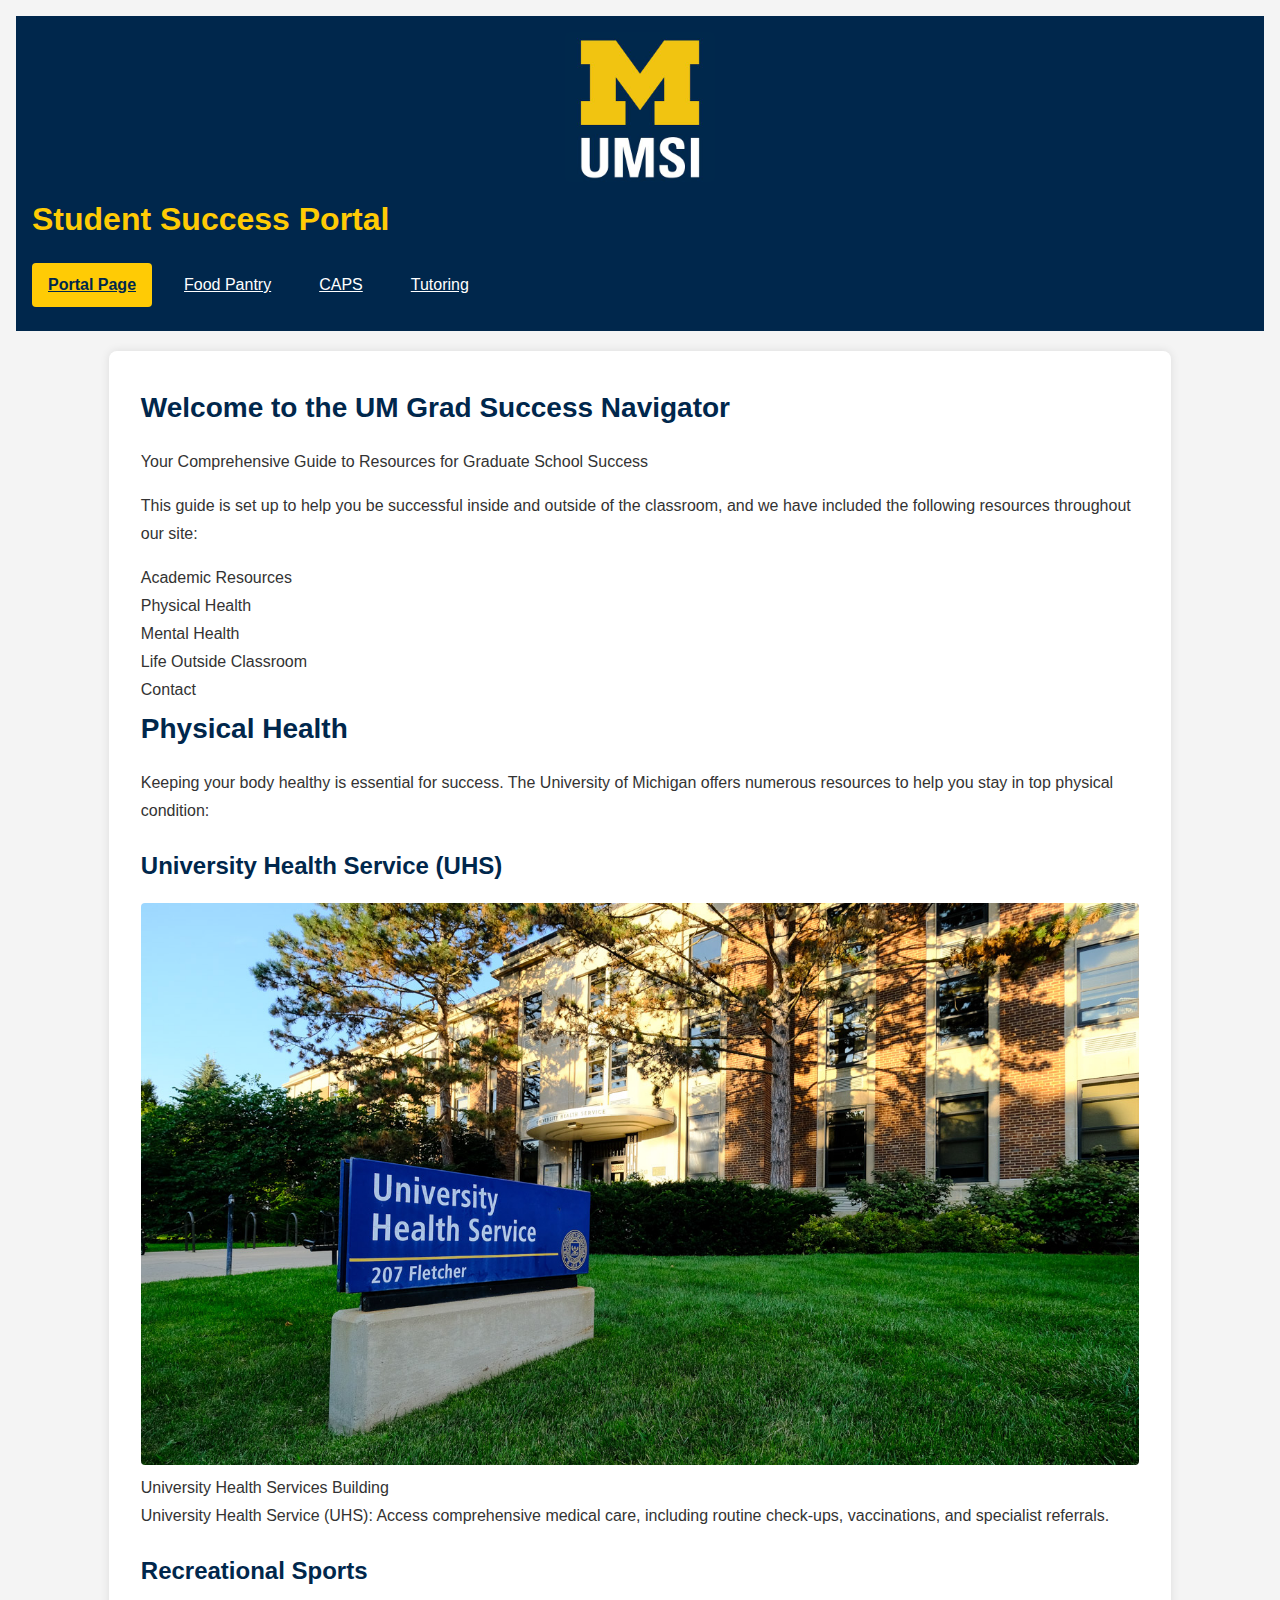
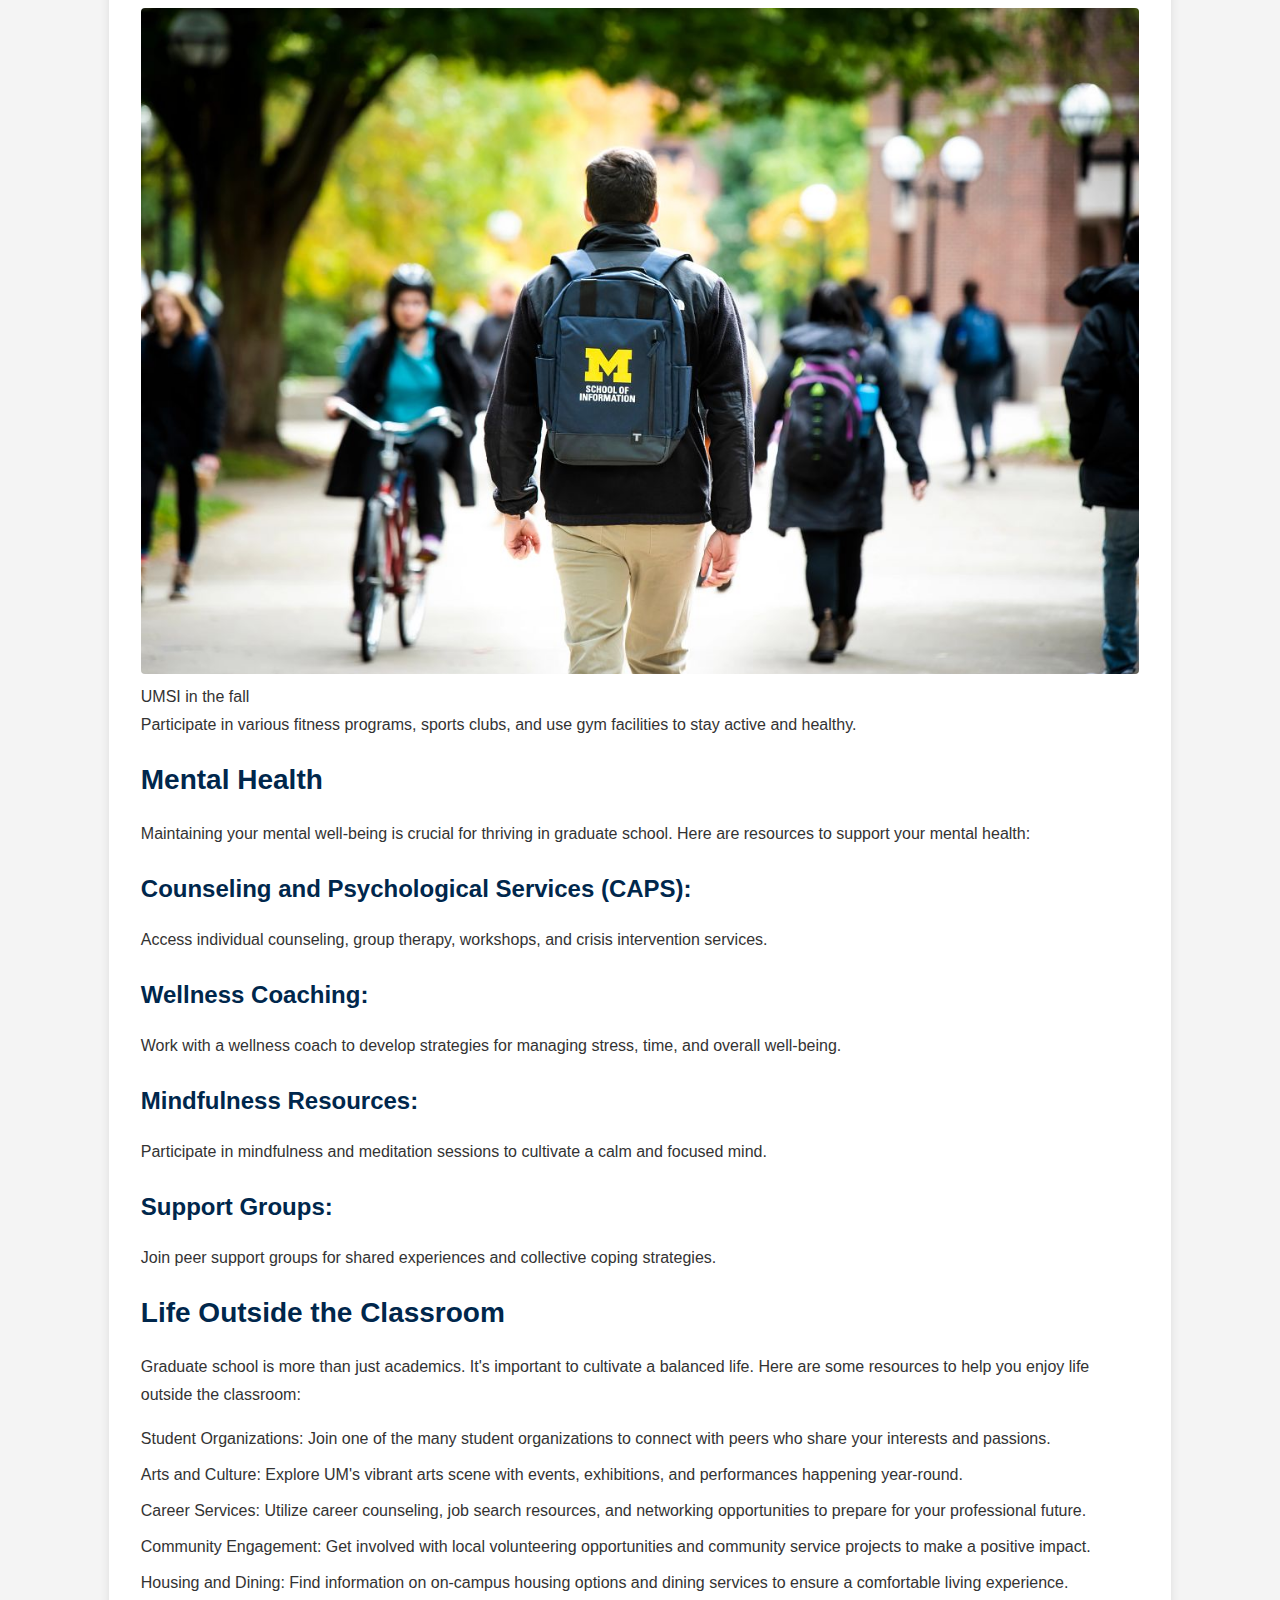
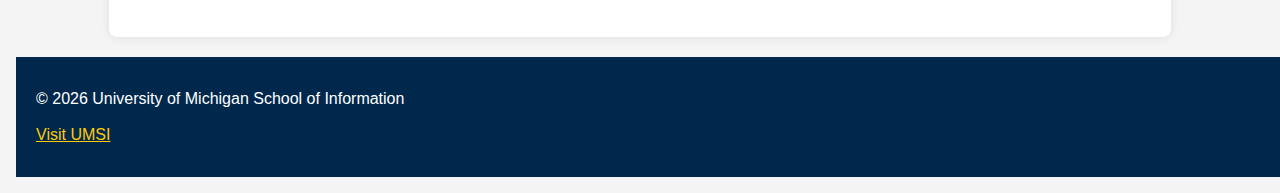
<file: index.html>
<!DOCTYPE html>
<html lang="en">
<head>
    <meta charset="UTF-8">
    <meta name="viewport" content="width=device-width, initial-scale=1.0">
    <title>Student Success Portal</title>
    <link rel="stylesheet" href="reset.css">
    <link rel="stylesheet" href="styles.css">
</head>
<body>
    <a href="#main-content" class="skip-link">Skip to Main Content</a>
    <header>
        <img src="images/UMSI_signature_vertical_informal_solidblue.jpg" alt="UMSI Logo">
        <h1>Student Success Portal</h1>
        <nav>
            <ul>
                <li><a href="index.html" aria-current="page">Portal Page</a></li> 
                <li><a href="food_pantry.html">Food Pantry</a></li>
                <li><a href="caps.html">CAPS</a></li>
                <li><a href="tutoring_site.html">Tutoring</a></li>
            </ul>
        </nav>

    </header>
    
    <main id="main-content">
        <section>
            <h2>Welcome to the UM Grad Success Navigator</h2>
            <p>Your Comprehensive Guide to Resources for Graduate School Success</p>
            <p>This guide is set up to help you be successful inside and outside of the classroom, and we have included the following resources throughout our site:</p>
            <ol>
                <li>Academic Resources</li>
                <li>Physical Health</li>
                <li>Mental Health</li>
                <li>Life Outside Classroom</li>
                <li>Contact</li>
            </ol>
        </section>

        <section>
            <h2>Physical Health</h2>
            <p>Keeping your body healthy is essential for success. The University of Michigan offers numerous resources to help you stay in top physical condition:</p>
            <article>
                <h3>University Health Service (UHS)</h3>
                <figure>
                    <img src="images/UHS.jpg" alt="University Health Services building">
                    <figcaption>University Health Services Building</figcaption>
                </figure>
                <p>University Health Service (UHS): Access comprehensive medical care, including routine check-ups, vaccinations, and specialist referrals.</p>
            </article>
            <article>
                <h3>Recreational Sports</h3>
                <figure>
                    <img src="images/UMSI_CampusFall_UMSIBackpack_02.jpg" alt="A student wearing a UMSI backpack in the fall">
                    <figcaption>UMSI in the fall</figcaption>
                </figure>
                <p>Participate in various fitness programs, sports clubs, and use gym facilities to stay active and healthy.</p>
            </article>
        </section>
        
        <section>
            <h2>Mental Health</h2>
            <p>Maintaining your mental well-being is crucial for thriving in graduate school. Here are resources to support your mental health:</p>
            <article>
                <h3>Counseling and Psychological Services (CAPS):</h3>
                <p>Access individual counseling, group therapy, workshops, and crisis intervention services.</p>
            </article>
            <article>
                <h3>Wellness Coaching:</h3>
                <p>Work with a wellness coach to develop strategies for managing stress, time, and overall well-being.</p>
            </article>
            <article>
                <h3>Mindfulness Resources:</h3>
                <p>Participate in mindfulness and meditation sessions to cultivate a calm and focused mind.</p>
            </article>
            <article>
                <h3>Support Groups:</h3>
                <p>Join peer support groups for shared experiences and collective coping strategies.</p>
            </article>
        </section>

        <section id="life-outside-classroom">
            <h2>Life Outside the Classroom</h2>
            <p>Graduate school is more than just academics. It's important to cultivate a balanced life. Here are some resources to help you enjoy life outside the classroom:</p>
            <ul>
                <li><strong>Student Organizations:</strong> Join one of the many student organizations to connect with peers who share your interests and passions.</li>
                <li><strong>Arts and Culture:</strong> Explore UM's vibrant arts scene with events, exhibitions, and performances happening year-round.</li>
                <li><strong>Career Services:</strong> Utilize career counseling, job search resources, and networking opportunities to prepare for your professional future.</li>
                <li><strong>Community Engagement:</strong> Get involved with local volunteering opportunities and community service projects to make a positive impact.</li>
                <li><strong>Housing and Dining:</strong> Find information on on-campus housing options and dining services to ensure a comfortable living experience.</li>
            </ul>
        </section>
    </main>

    <footer>
        <p>&copy; <span id="current-year"></span> University of Michigan School of Information</p>
        <p><a href="https://www.si.umich.edu" target="_blank">Visit UMSI</a></p>
    </footer>  
    <script src="scripts.js"></script>

</body>
</html>
</file>
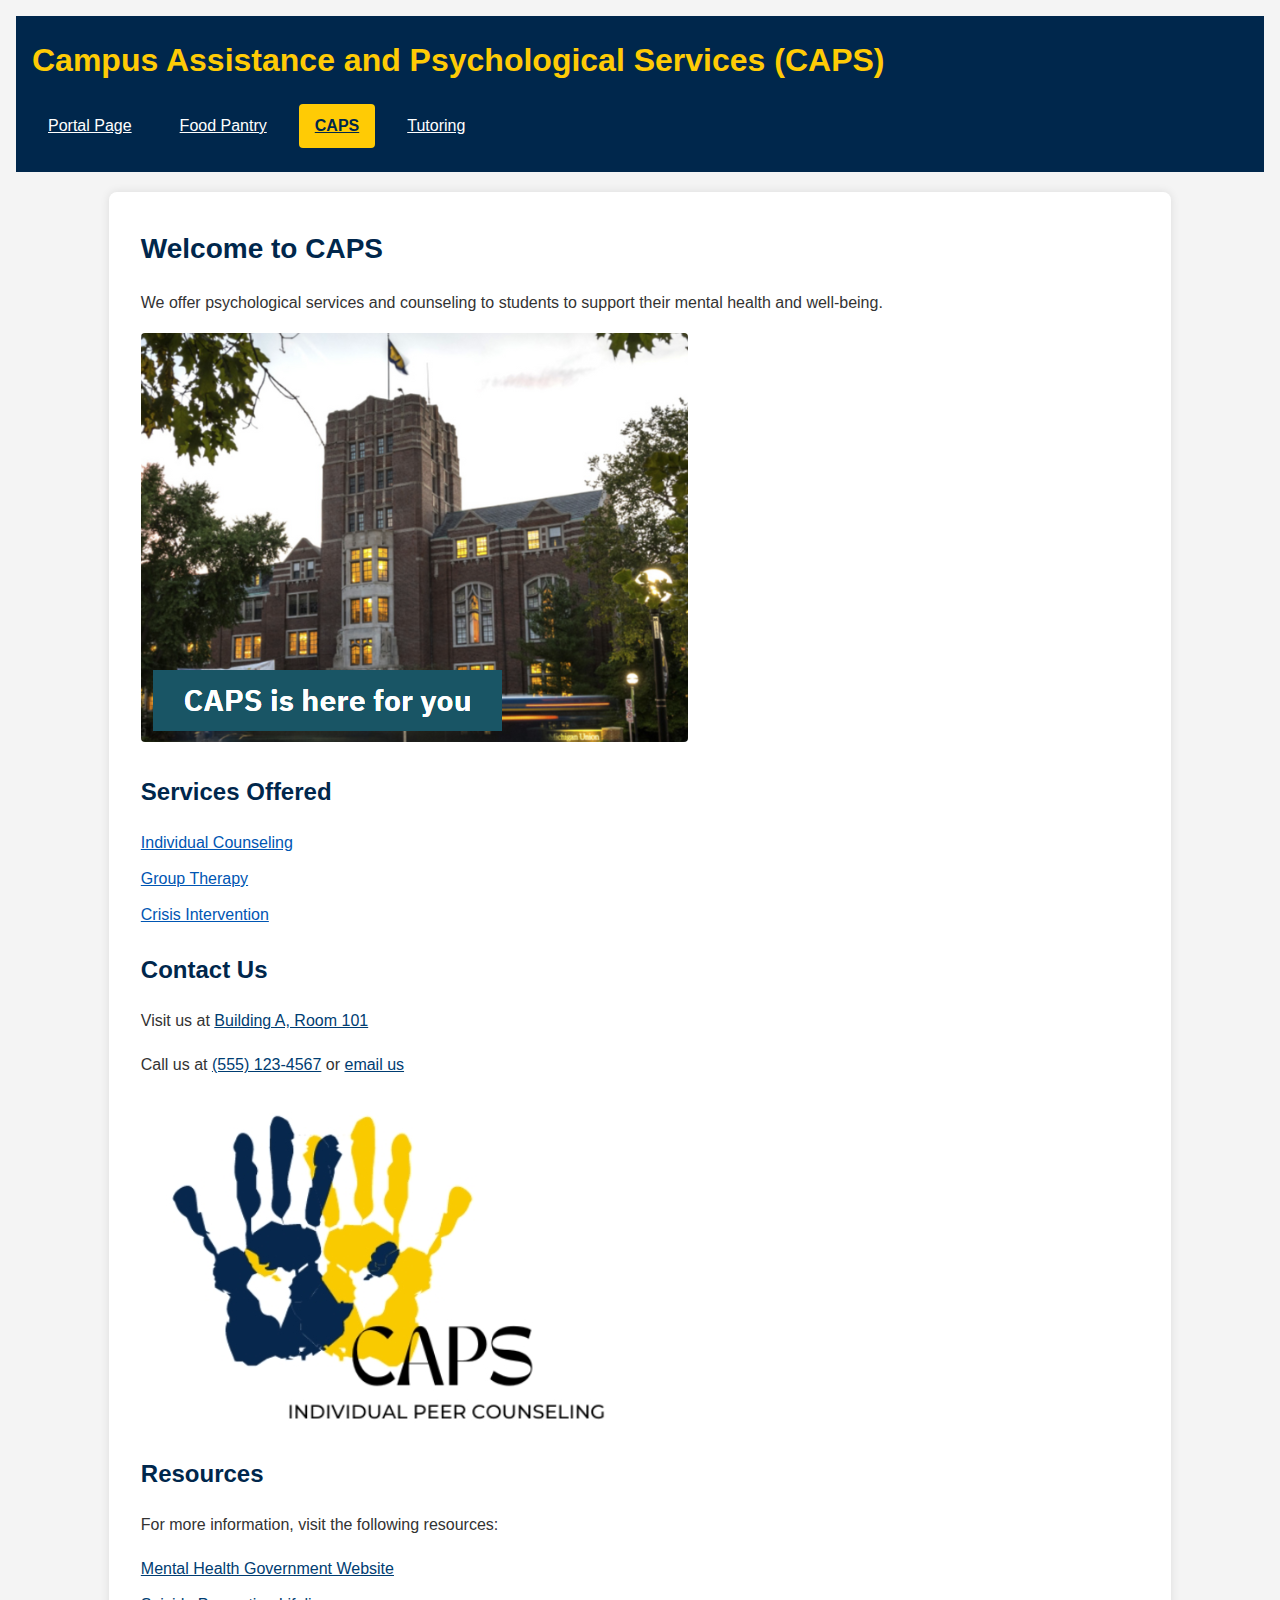
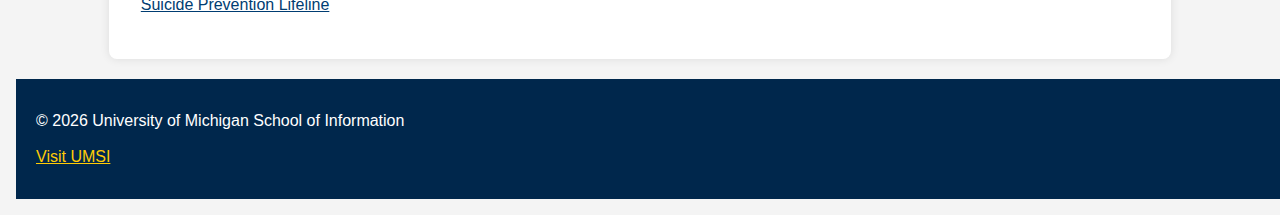
<file: caps.html>
<!DOCTYPE html>
<html lang="en">
<head>
    <meta charset="UTF-8">
    <meta name="viewport" content="width=device-width, initial-scale=1.0">
    <title>Campus Assistance and Psychological Services (CAPS)</title>
    <link rel="stylesheet" href="reset.css">
    <link rel="stylesheet" href="styles.css">
</head>
<body>
    <header role="banner">
        <a href="#main-content" class="skip-link">Skip to Main Content</a>
        <h1>Campus Assistance and Psychological Services (CAPS)</h1>
        <nav role="navigation">
            <ul>
                <li><a href="index.html">Portal Page</a></li> 
                <li><a href="food_pantry.html">Food Pantry</a></li>
                <li><a href="caps.html" aria-current="page">CAPS</a></li>
                <li><a href="tutoring_site.html">Tutoring</a></li>
            </ul>
        </nav>
    </header>
    <main id="main-content" role="main">
        <h2>Welcome to CAPS</h2>
        <p>We offer psychological services and counseling to students to support their mental health and well-being.</p>

        <!-- Example of an image with descriptive alt text -->
        <img src="CAPS.png" alt="CAPS Office" />

        <h3>Services Offered</h3>
        <ul>
            <li><a href="individual_counseling.html">Individual Counseling</a></li>
            <li><a href="group_therapy.html">Group Therapy</a></li>
            <li><a href="crisis_intervention.html">Crisis Intervention</a></li>
        </ul>

        <h3>Contact Us</h3>
        <p>Visit us at <a href="https://maps.google.com?q=Building+A,+Room+101" target="_blank" style="color: #003d72;">Building A, Room 101</a></p>
        <p>Call us at <a href="tel:+15551234567" style="color: #003d72;">(555) 123-4567</a> or <a href="mailto:caps@university.edu" style="color: #003d72;">email us</a></p>
        <img src="CAPS2.png" alt="Peer Support" />
        <h3>Resources</h3>
        <p>For more information, visit the following resources:</p>
        <ul>
            <li><a href="https://www.mentalhealth.gov" target="_blank" style="color: #003d72;">Mental Health Government Website</a></li>
            <li><a href="https://www.suicidepreventionlifeline.org" target="_blank" style="color: #003d72;">Suicide Prevention Lifeline</a></li>
        </ul>
    </main>
    <footer>
        <p>&copy; <span id="current-year"></span> University of Michigan School of Information</p>
        <p><a href="https://www.si.umich.edu" target="_blank">Visit UMSI</a></p>
    </footer>  
    <script src="scripts.js"></script>
</body>
</html>
</file>
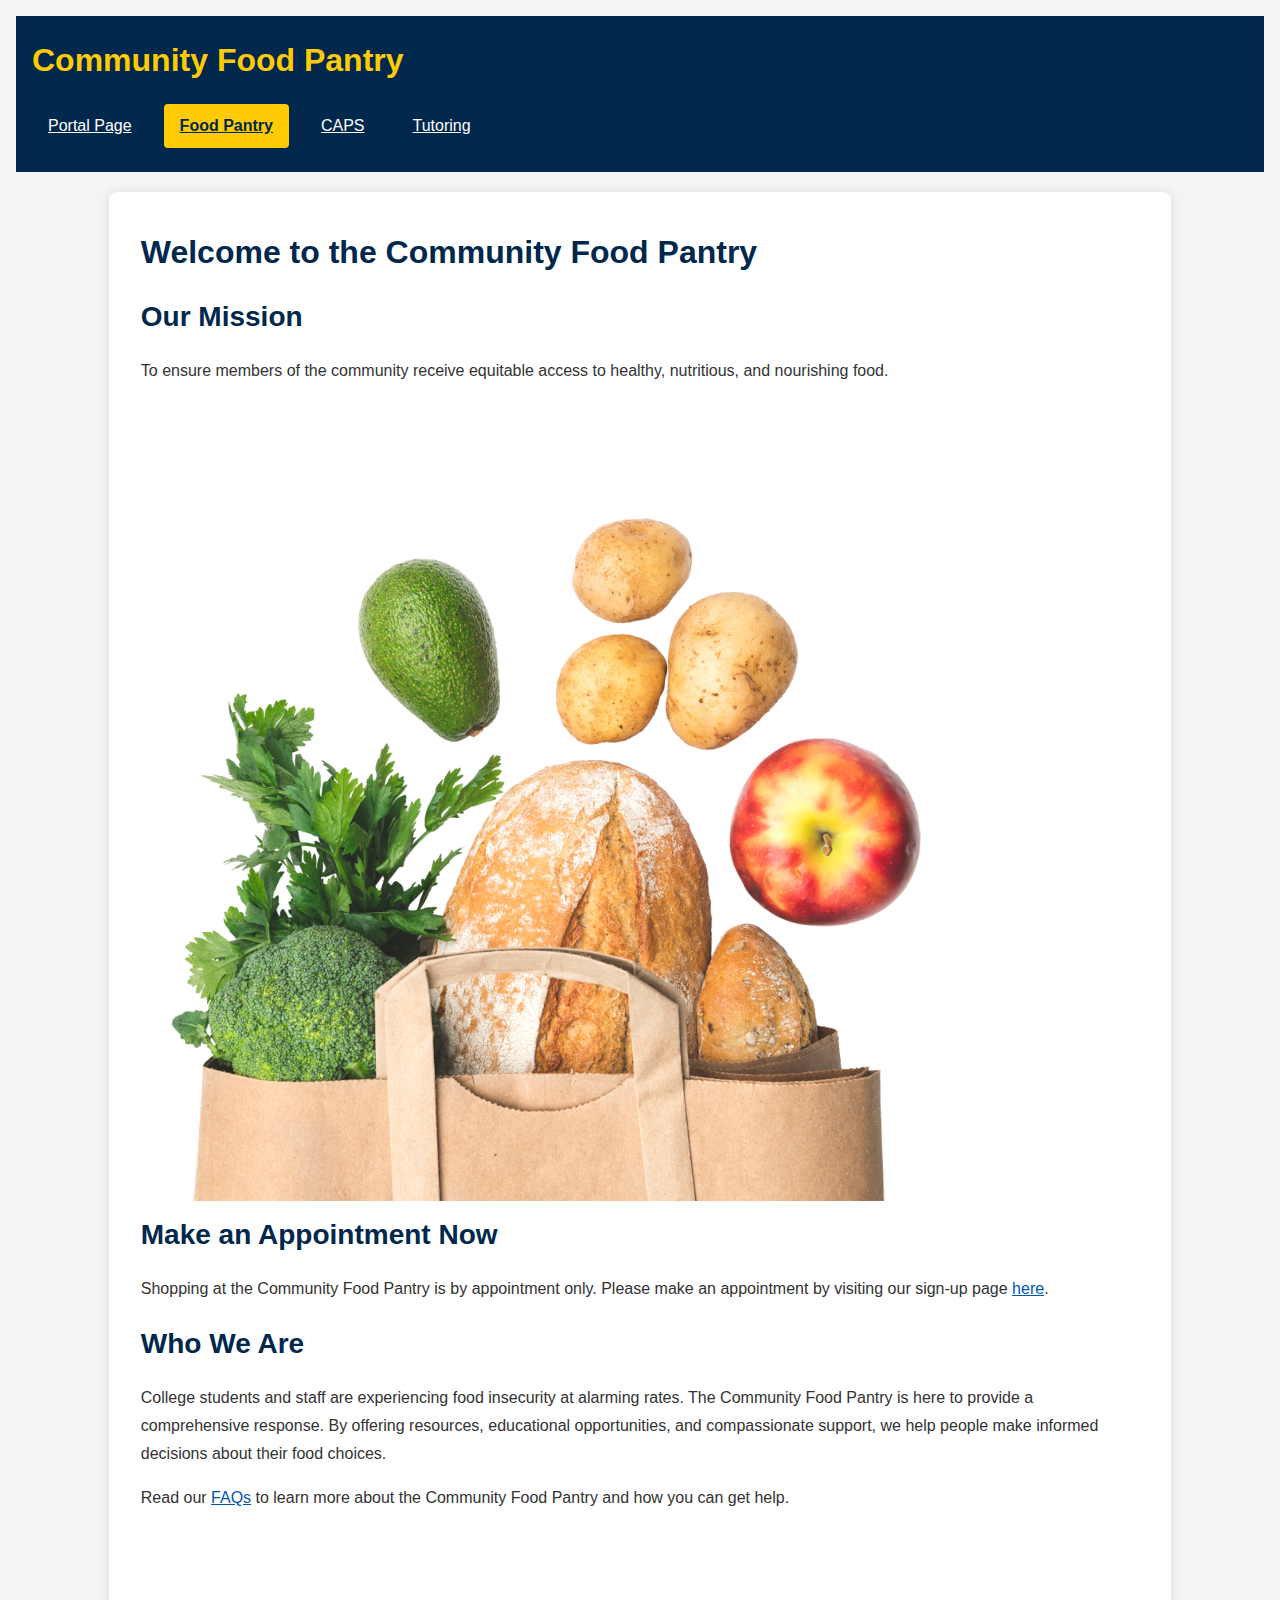
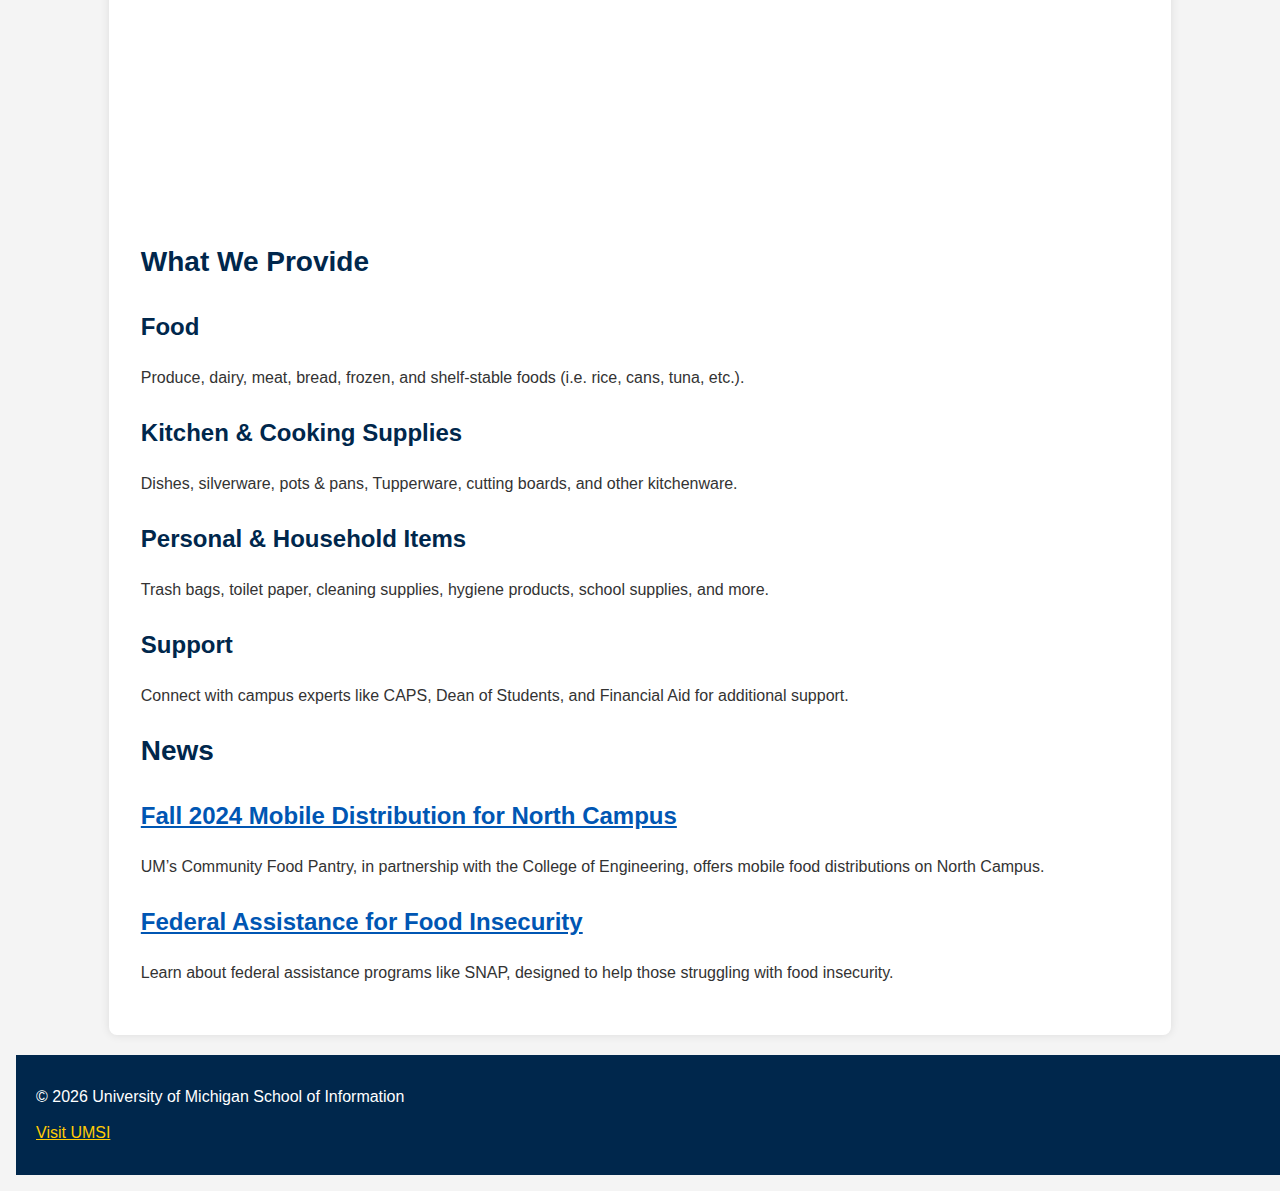
<file: food_pantry.html>
<!DOCTYPE html>
<html lang="en">
<head>
    <meta charset="UTF-8">
    <meta name="viewport" content="width=device-width, initial-scale=1.0">
    <title>Food Pantry</title>
    <link rel="stylesheet" href="reset.css">
    <link rel="stylesheet" href="styles.css">
</head>
<body>
    <header>
        <div class="announcement-bar">
        </div>
        <a href="#main-content" class="skip-link">Skip to Main Content</a>
        <h1>Community Food Pantry</h1>
        <nav aria-label="Main navigation">
            <ul>
                <li><a href="index.html">Portal Page</a></li> 
                <li><a href="food_pantry.html" aria-current="page">Food Pantry</a></li>
                <li><a href="caps.html">CAPS</a></li>
                <li><a href="tutoring_site.html">Tutoring</a></li>
            </ul>
        </nav>
    </header>

    <main id="main-content">
        <!-- Hero Section -->
        <section class="hero-section">
            <div class="hero-text">
                <h1>Welcome to the Community Food Pantry</h1>
                <h2>Our Mission</h2>
                <p>To ensure members of the community receive equitable access to healthy, nutritious, and nourishing food.</p>
            </div>
            <img src="images/grocerybag.png" alt="A grocery bag with food items from the Community Food Pantry">
        </section>

        <!-- Appointment Section -->
        <h2>Make an Appointment Now</h2>
        <p>Shopping at the Community Food Pantry is by appointment only. Please make an appointment by visiting our sign-up page <a href="#">here</a>.</p>

        <!-- Who We Are Section -->
        <h2>Who We Are</h2>
        <div class="two-col">
            <div class="col">
                <p>College students and staff are experiencing food insecurity at alarming rates. The Community Food Pantry is here to provide a comprehensive response. By offering resources, educational opportunities, and compassionate support, we help people make informed decisions about their food choices.</p>
                <p>Read our <a href="#">FAQs</a> to learn more about the Community Food Pantry and how you can get help.</p>
            </div>
            <div class="col">
                <iframe width="100%" height="300" src="https://www.youtube.com/embed/ksqfEgX8KJg" frameborder="0" allow="accelerometer; autoplay; clipboard-write; encrypted-media; gyroscope; picture-in-picture" allowfullscreen title="Maize and Blue Cupboard Introduction Video"></iframe>
            </div>
        </div>

        <!-- What We Provide Section -->
        <h2>What We Provide</h2>
        <div class="two-col">
            <div class="col">
                <h3>Food</h3>
                <p>Produce, dairy, meat, bread, frozen, and shelf-stable foods (i.e. rice, cans, tuna, etc.).</p>
            </div>
            <div class="col">
                <h3>Kitchen & Cooking Supplies</h3>
                <p>Dishes, silverware, pots & pans, Tupperware, cutting boards, and other kitchenware.</p>
            </div>
        </div>

        <div class="two-col">
            <div class="col">
                <h3>Personal & Household Items</h3>
                <p>Trash bags, toilet paper, cleaning supplies, hygiene products, school supplies, and more.</p>
            </div>
            <div class="col">
                <h3>Support</h3>
                <p>Connect with campus experts like CAPS, Dean of Students, and Financial Aid for additional support.</p>
            </div>
        </div>

        <!-- News Section -->
        <section class="news-block">
            <h2>News</h2>
            <div class="two-col">
                <div class="col">
                    <h3><a href="#">Fall 2024 Mobile Distribution for North Campus</a></h3>
                    <p>UM’s Community Food Pantry, in partnership with the College of Engineering, offers mobile food distributions on North Campus.</p>
                </div>
                <div class="col">
                    <h3><a href="#">Federal Assistance for Food Insecurity</a></h3>
                    <p>Learn about federal assistance programs like SNAP, designed to help those struggling with food insecurity.</p>
                </div>
            </div>
        </section>
    </main>

    <footer>
        <p>&copy; <span id="current-year"></span> University of Michigan School of Information</p>
        <p><a href="https://www.si.umich.edu" target="_blank">Visit UMSI</a></p>
    </footer>  
    <script src="scripts.js"></script>

</body>
</html>
</file>
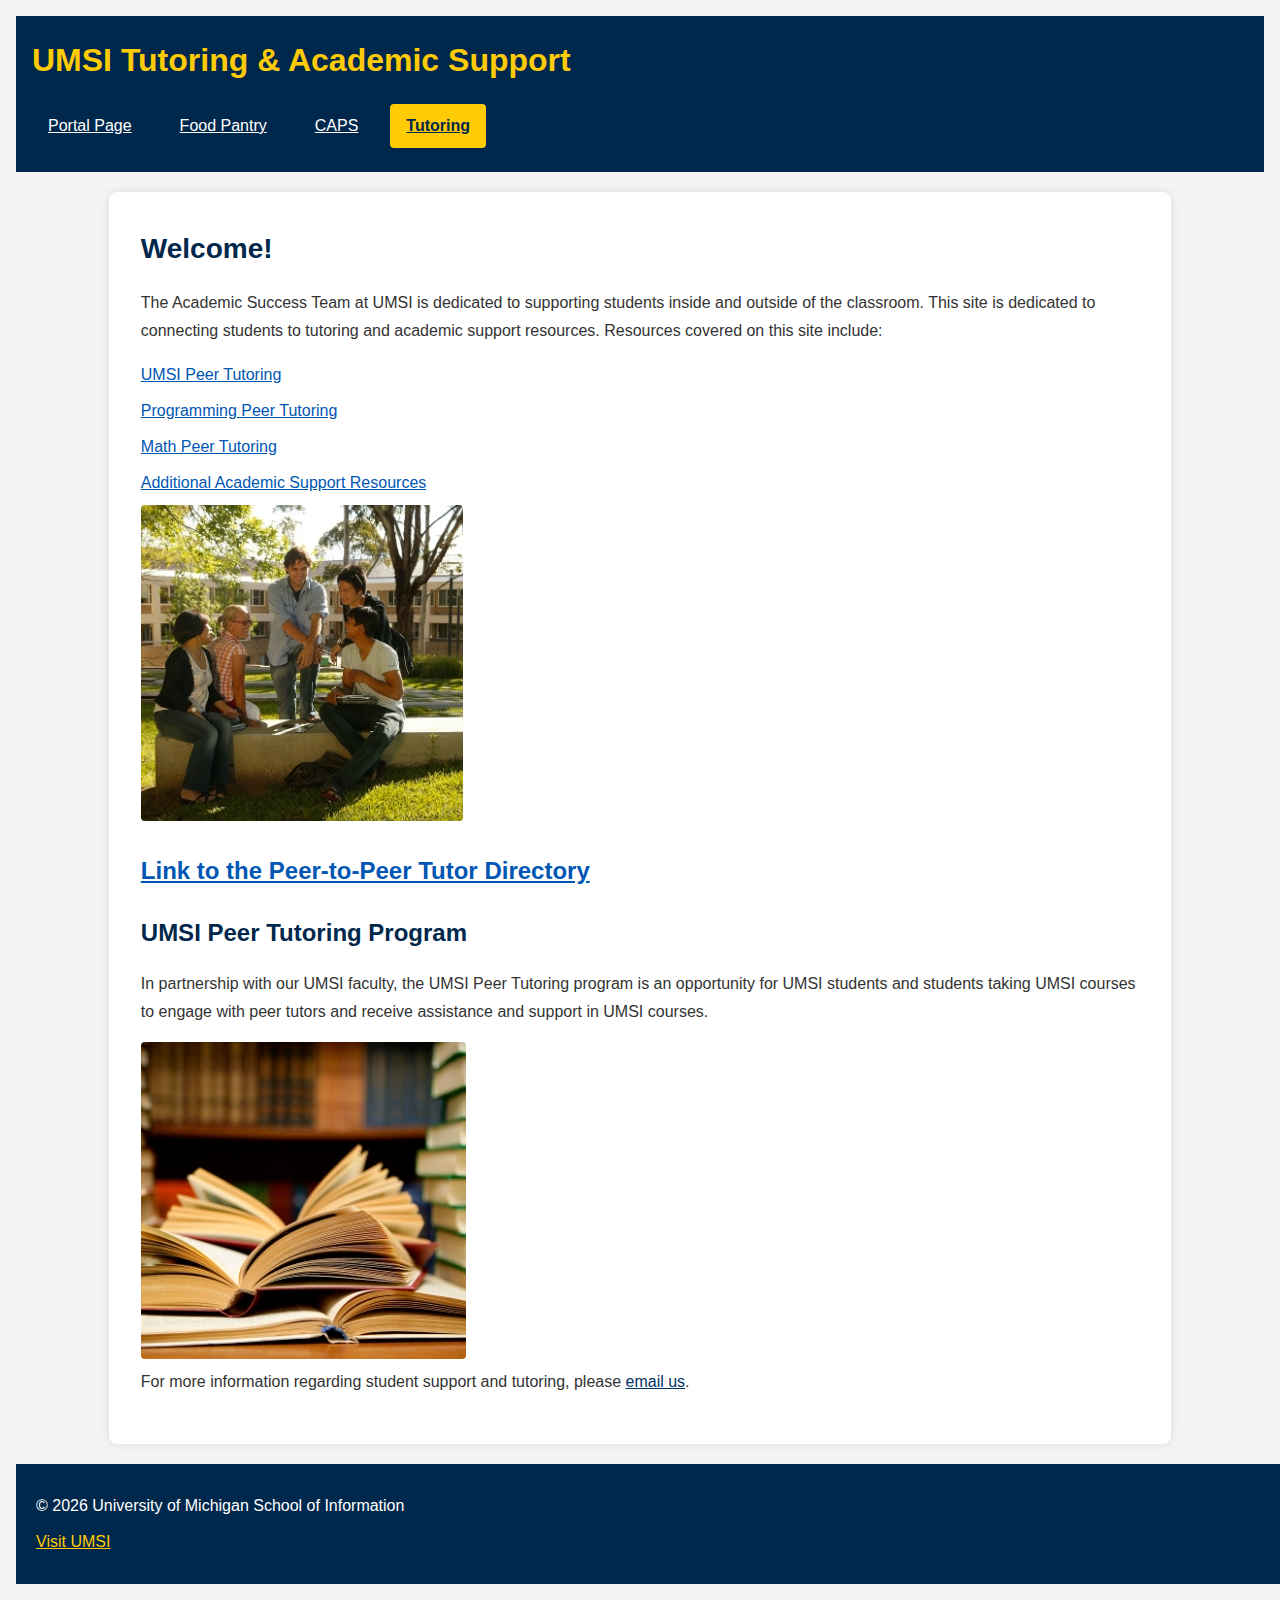
<file: tutoring_site.html>
<!DOCTYPE html>  
<html lang="en">
<head>
    <meta charset="UTF-8">
    <meta name="viewport" content="width=device-width, initial-scale=1.0">
    <title>UMSI Tutoring & Academic Support</title>
    <link rel="stylesheet" href="reset.css">
    <link rel="stylesheet" href="styles.css">
</head>
<body>
    <header>
        <a href="#main-content" class="skip-link">Skip to Main Content</a>
        <h1>UMSI Tutoring & Academic Support</h1>
        <nav>
            <ul>
                <li><a href="index.html">Portal Page</a></li> 
                <li><a href="food_pantry.html">Food Pantry</a></li>
                <li><a href="caps.html">CAPS</a></li>
                <li><a href="tutoring_site.html" aria-current="page">Tutoring</a></li>
            </ul>
        </nav>
    </header>
    <main id="main-content">
        <h2>Welcome!</h2>
        <p>The Academic Success Team at UMSI is dedicated to supporting students inside and outside of the classroom. This site is dedicated to connecting students to tutoring and academic support resources. Resources covered on this site include:</p>

        <ul>
            <li><a href="umsit_peer_tutoring.html">UMSI Peer Tutoring</a></li>
            <li><a href="programming_peer_tutoring.html">Programming Peer Tutoring</a></li>
            <li><a href="math_peer_tutoring.html">Math Peer Tutoring</a></li>
            <li><a href="additional_academic_support.html">Additional Academic Support Resources</a></li>
        </ul>

        <!-- First Image -->
        <img src="tutoring1.png" alt="tutoring assistance" />

        <h3><a href="peer_to_peer_tutor_directory.html">Link to the Peer-to-Peer Tutor Directory</a></h3>
        
        <h3>UMSI Peer Tutoring Program</h3>
        <p>In partnership with our UMSI faculty, the UMSI Peer Tutoring program is an opportunity for UMSI students and students taking UMSI courses to engage with peer tutors and receive assistance and support in UMSI courses.</p>

        <!-- Second Image -->
        <img src="tutoring2.png" alt="tutoring session" />

        <p>For more information regarding student support and tutoring, please <a href="mailto:umsi.academicsuccess@umich.edu" style="color: #003366; text-decoration: underline;">email us</a>.</p>

    </main>
    <footer>
        <p>&copy; <span id="current-year"></span> University of Michigan School of Information</p>
        <p><a href="https://www.si.umich.edu" target="_blank">Visit UMSI</a></p>
    </footer>    
    <script src="scripts.js"></script>

</body>
</html>
</file>
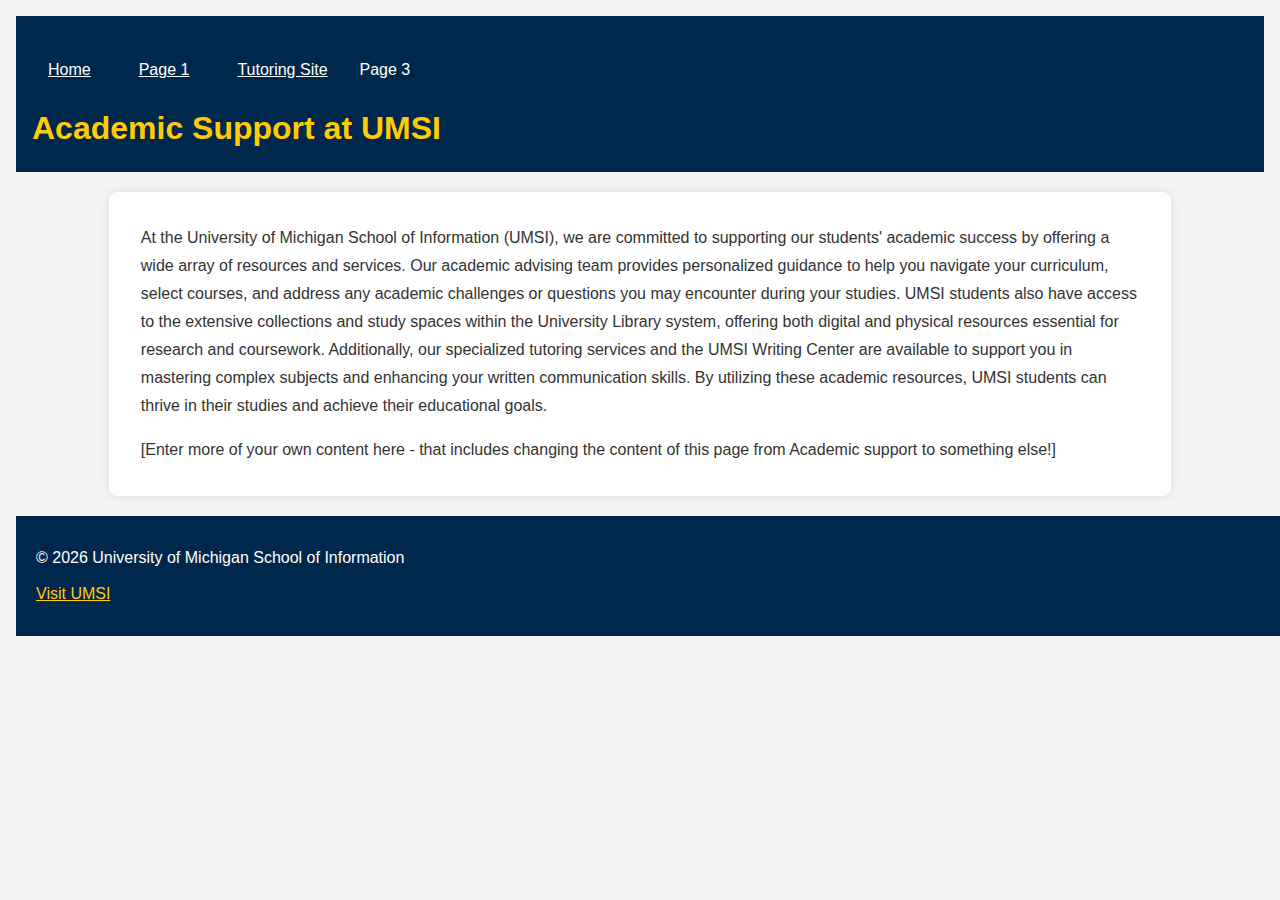
<file: UMSI.html>
<!DOCTYPE html>
<html lang="en">
<head>
    <meta charset="UTF-8">
    <meta name="viewport" content="width=device-width, initial-scale=1.0">
    <title>UMSI</title>
    <link rel="stylesheet" href="reset.css">
    <link rel="stylesheet" href="styles.css">
</head>
<body>
    <!-- Skip link for accessibility -->
    <a href="#main-content" class="skip-link">Skip to Main Content</a>

    <header>
        <!-- Accessible navigation landmark -->
        <nav aria-label="Main Navigation">
            <ul>
                <li><a href="index.html">Home</a></li>
                <li><a href="UMSI.html">Page 1</a></li>
                <li><a href="Tutoring_Site.html">Tutoring Site</a></li>
                <li><span>Page 3</span> <!-- Not a link, replaced <li> with <span> for clarity --> </li>
            </ul>
        </nav>
        <h1>Academic Support at UMSI</h1>
    </header>

    <main id="main-content">
        <div>
            <p>At the University of Michigan School of Information (UMSI), we are committed to supporting our students' academic success by offering a wide array of resources and services. Our academic advising team provides personalized guidance to help you navigate your curriculum, select courses, and address any academic challenges or questions you may encounter during your studies. UMSI students also have access to the extensive collections and study spaces within the University Library system, offering both digital and physical resources essential for research and coursework. Additionally, our specialized tutoring services and the UMSI Writing Center are available to support you in mastering complex subjects and enhancing your written communication skills. By utilizing these academic resources, UMSI students can thrive in their studies and achieve their educational goals.</p>
        </div>

        <div>[Enter more of your own content here - that includes changing the content of this page from Academic support to something else!]</div>
        
        <!-- Placeholder content removed to clean up the structure -->
    </main>

    <footer>
        <p>&copy; <span id="current-year"></span> University of Michigan School of Information</p>
        <p><a href="https://www.si.umich.edu" target="_blank">Visit UMSI</a></p>
    </footer>
    <script src="scripts.js"></script>

</body>
</html>
</file>
<file: styles.css>
/* General Reset and Base Styles */
body, h1, h2, h3, p, ul, li {
    margin: 0;
    padding: 0;
    box-sizing: border-box;
}

body {
    font-family: 'IBM Plex Sans', 'Arial', sans-serif; /* Improved font for legibility */
    line-height: 1.75; /* Increased line-height for readability */
    background-color: #f4f4f4;
    color: #333;
    font-size: 1rem; /* Base font size */
    padding: 1rem; /* Responsive padding */
}

a {
    color: #0056b3; /* Michigan Blue */
    text-decoration: underline;
}

a:hover, a:focus {
    text-decoration: underline;
    outline: none; /* Remove focus outline */
}

ul {
    list-style: none;
    padding: 0;
}

/* Typography for Titles and Text Content */
h1, h2, h3 {
    font-family: 'Montserrat', sans-serif; /* Display font for headings */
    font-weight: 700; /* Bold headings for clarity */
    margin-bottom: 0.75rem;
    color: #00274C; /* Michigan Blue */
    text-align: left;
}

h1 {
    font-size: clamp(1.5rem, 5vw, 2rem); /* Responsive heading size */
}

h2 {
    font-size: clamp(1.25rem, 3vw, 1.75rem);
}

h3 {
    font-size: clamp(1rem, 2.5vw, 1.5rem);
}

p {
    margin-bottom: 1rem; /* Add spacing between paragraphs */
    text-align: left; /* Ragged right alignment for readability */
    line-height: 1.75; /* Adequate space between lines */
    font-size: 1rem;
}

/* Header Styles */
header {
    background-color: #00274C; /* Michigan Blue */
    color: #FFFFFF; /* White */
    padding: 1rem;
    text-align: center;
    position: relative;
}

header h1 {
    margin: 0;
    font-size: clamp(1.5rem, 5vw, 2rem); /* Responsive title size */
    color: #FFCB05;
}

/* UMSI Logo Image Scaling */
header img {
    max-width: 100%;
    height: auto;
    width: 150px; /* Adjusted to a more reasonable relative size */
}

/* Navigation Styles */
nav ul {
    padding: 0;
    margin: 1rem 0 0 0; /* Added top margin for spacing */
    display: flex;
    justify-content: space-around; /* Ensures all items are spread out evenly */
    align-items: center;
    list-style-type: none;
    flex-wrap: wrap; /* Allow wrapping on smaller screens */
    gap: 0.5rem; /* Space between items */
}

nav ul li {
    display: inline-block;
}

nav ul li a {
    color: #FFFFFF; /* White */
    font-size: 1rem; /* Base font size */
    padding: 0.5rem 1rem; /* Responsive padding */
    display: inline-block;
    border-radius: 4px;
    white-space: nowrap; /* Prevents text wrapping */
}

nav ul li a.active, 
nav ul li a[aria-current="page"] {
    font-weight: bold;
    text-decoration: underline; /* Accessible active page */
    background-color: #FFCB05; /* Maize */
    color: #00274C; /* Blue */
}

/* Advanced Animation for Navigation Links */
nav ul li a:hover {
    transform: scale(1.1);
    transition: transform 0.3s ease-in-out;
}

nav ul li a:hover, 
nav ul li a[aria-current="page"]:hover {
    background-color: #003d72; /* Darker Blue on hover */
}

/* Skip to Main Link (visually hidden by default) */
.skip-link {
    position: absolute;
    top: -1000px; /* Moves the link far off-screen */
    left: 1rem;
    background-color: #FFCB05; /* Maize */
    color: #00274C; /* Michigan Blue */
    padding: 0.5rem 1rem;
    text-decoration: none;
    border-radius: 4px;
    z-index: 100;
}

.skip-link:focus {
    top: 1rem; /* Brings it back into view when focused */
    left: 1rem;
    position: absolute;
}

/* Main Content Styles */
main {
    padding: 1.5rem; /* Fluid padding */
    max-width: 100%; /* Full width for mobile */
    margin: 1.25rem auto;
    background-color: #FFFFFF; /* White */
    border-radius: 8px;
    box-shadow: 0 0 10px rgba(0, 0, 0, 0.1);
}

h2 {
    margin-bottom: 1rem;
    font-size: clamp(1.25rem, 3vw, 1.75rem);
}

h3 {
    margin-top: 1.25rem;
    margin-bottom: 1rem;
    font-size: clamp(1rem, 2.5vw, 1.5rem);
}

ul li {
    margin-bottom: 0.5rem; /* Reduced for better spacing */
}

img {
    max-width: 100%;
    height: auto;
    border-radius: 4px;
}

/* Footer Styles */
footer {
    background-color: #00274C; /* Michigan Blue */
    color: #FFFFFF; /* White */
    text-align: center;
    padding: 1.25rem;
    width: 100%;
}

footer p {
    margin: 0.5rem 0; /* Ensure spacing between elements */
    font-size: 1rem; /* Legible footer text size */
}

footer a {
    color: #FFCB05; /* Maize */
    text-decoration: underline;
}

footer a:hover {
    text-decoration: none;
}

/* Error Page Styles */
.error-page {
    text-align: center;
    padding: 2rem;
}

.error-icon {
    max-width: 150px;
    margin-bottom: 1rem;
}

.return-home {
    display: inline-block;
    margin-top: 1rem;
    padding: 0.5rem 1rem;
    background-color: #FFCB05; /* Maize */
    color: #00274C; /* Michigan Blue */
    text-decoration: none;
    border-radius: 5px;
}

.return-home:hover {
    background-color: #003d72; /* Darker blue on hover */
    color: #ffffff;
}

@media (min-width: 768px) {
    /* Add styles that improve structure and interactivity for larger screens */
    main {
        max-width: 80%; /* Example adjustment */
        padding: 2rem;
    }

    nav ul {
        justify-content: flex-start; /* Example for navigation alignment on larger screens */
        gap: 1rem;
    }
}
</file>
